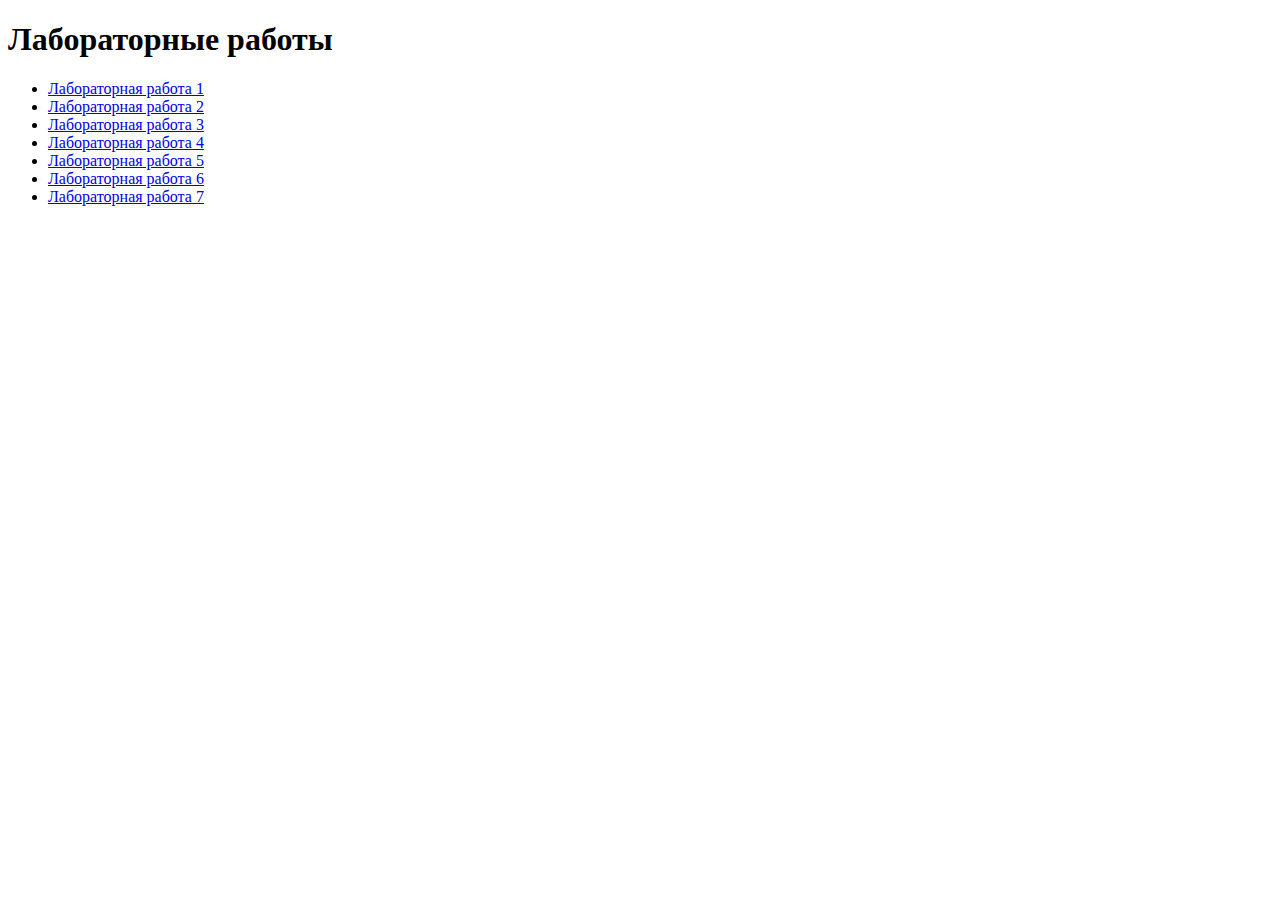
<file: index.html>
<!DOCTYPE html>
<html lang="en">
<head>
    <meta charset="UTF-8">
    <meta name="viewport" content="width=device-width, initial-scale=1.0">
    <title>Document</title>
</head>
<body>
    <h1>Лабораторные работы</h1>
    <ul>
        <li>
           <a href="Laba 1/laba1.html">Лабораторная работа 1</a> 
        </li>
        <li>
            <a href="Laba 2/laba 2.html">Лабораторная работа 2</a>
        </li>
        <li>
            <a href="laba 3/laba 3.html">Лабораторная работа 3</a>
        </li>
        <li>
            <a href="Laba 4/laba4.html">Лабораторная работа 4</a>
        </li>
        <li>
            <a href="Laba 5/laba5.html">Лабораторная работа 5</a>
        </li>
        <li>
            <a href="Laba 6/laba6.html">Лабораторная работа 6</a>
        </li>
        <li>
            <a href="Laba 7/laba7.html">Лабораторная работа 7</a>
        </li>
    </ul>
</body>
</html>
</file>
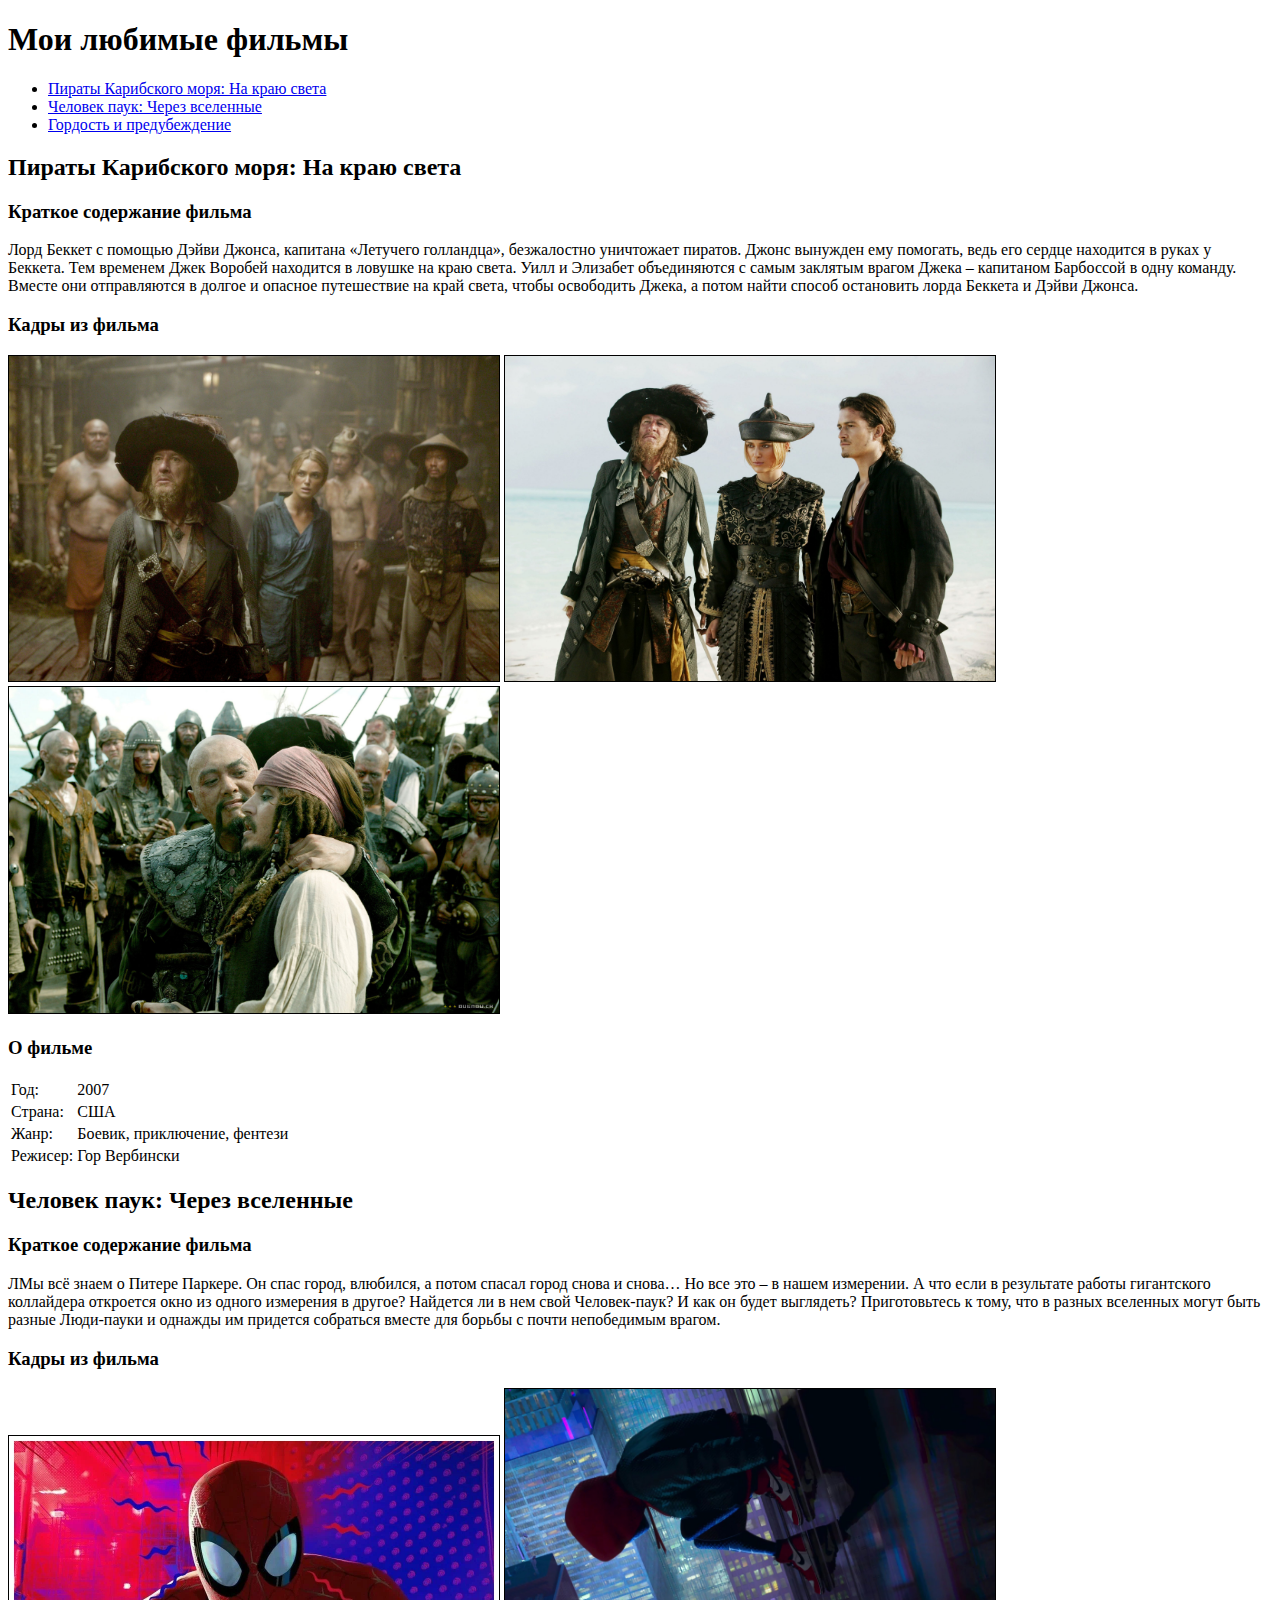
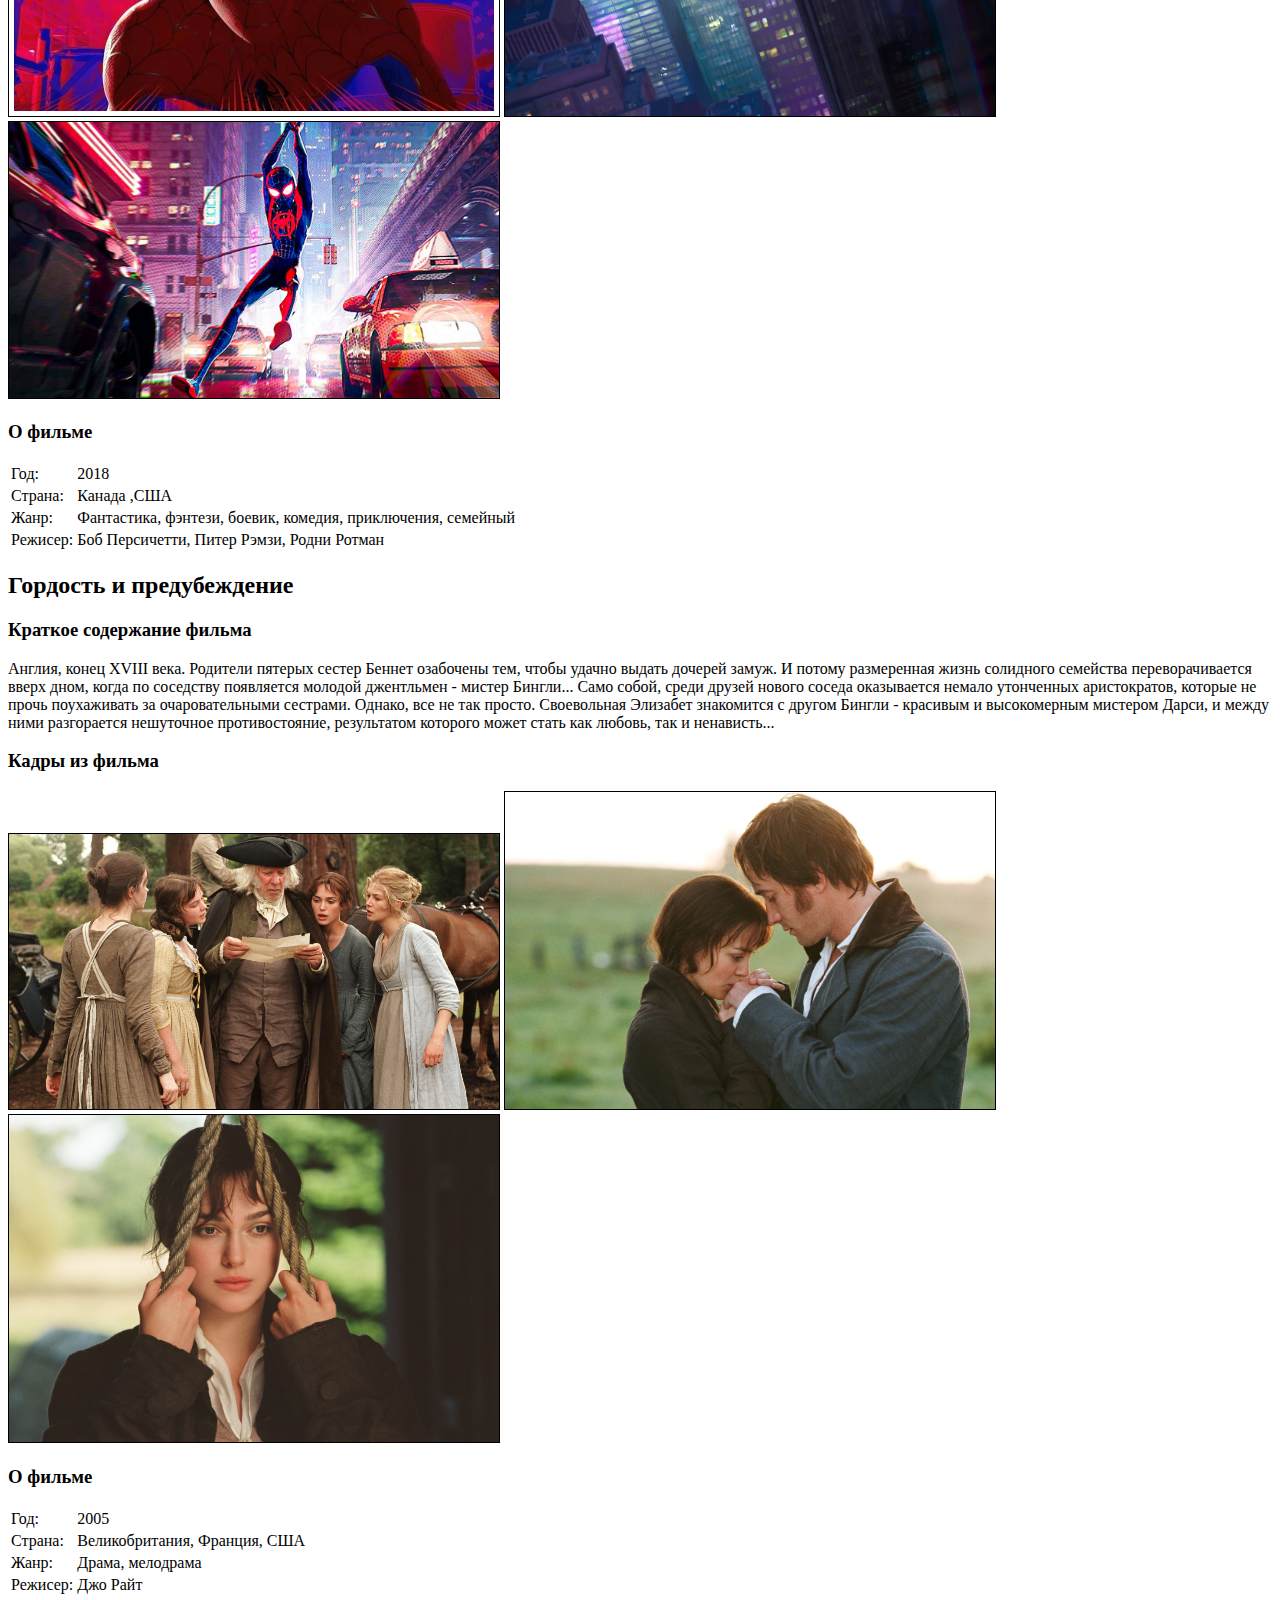
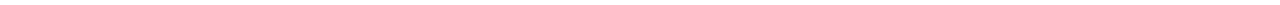
<file: 1 лаба/laba1.html>
<!DOCTYPE html>
<html lang="en">
<head>
    <meta charset="UTF-8">
    <meta name="viewport" content="width=device-width, initial-scale=1.0">
    <link rel="stylesheet" href="./laba1.css">
    <title>Laba 1</title>
</head>
<body>
    <h1>Мои любимые фильмы</h1>
    <ul>
        <li><a href="#Pirates of the Caribbean>">Пираты Карибского моря: На краю света</a></li>
        <li><a href="#Spider-Man">Человек паук: Через вселенные</a></li>
        <li><a href="#Pride and Prejudice">Гордость и предубеждение</a></li>
    </ul>
    <article>
        <h2 id="Pirates of the Caribbean">Пираты Карибского моря: На краю света</h2>
        <h3> Краткое содержание фильма</h3>
        <p>Лорд Беккет с помощью Дэйви Джонса, капитана «Летучего голландца», безжалостно уничтожает пиратов. Джонс вынужден ему помогать, ведь его сердце находится в руках у Беккета.
            Тем временем Джек Воробей находится в ловушке на краю света. Уилл и Элизабет объединяются с самым заклятым врагом Джека – капитаном Барбоссой в одну команду. Вместе они отправляются в долгое и опасное путешествие на край света, чтобы освободить Джека, а потом найти способ остановить лорда Беккета и Дэйви Джонса.</p>
        <h3>Кадры из фильма</h3>

        <img src="1.jpg" alt = "first pirate"> 
        <img src="2.jpg" alt = "second pirate"> 
        <img src="3.jpeg" alt = "third pirate"> 

        <h3>О фильме</h3>
        <table>
        <tr>
            <td>Год: </td>
            <td>2007</td>
        </tr>
        <tr>
            <td>Страна: </td>
            <td>США</td>
        </tr>
        <tr>
            <td>Жанр: </td>
            <td>Боевик, приключение, фентези</td>
        </tr>
        <tr>
            <td>Режисер: </td>
            <td>Гор Вербински</td>
        </tr>
        </table>
    </article>

    <article>
        <h2 id="Spider-Man">Человек паук: Через вселенные</h2>
        <h3> Краткое содержание фильма</h3>
        <p>ЛМы всё знаем о Питере Паркере. Он спас город, влюбился, а потом спасал город снова и снова… Но все это – в нашем измерении. А что если в результате работы гигантского коллайдера откроется окно из одного измерения в другое? Найдется ли в нем свой Человек-паук? И как он будет выглядеть? Приготовьтесь к тому, что в разных вселенных могут быть разные Люди-пауки и однажды им придется собраться вместе для борьбы с почти непобедимым врагом.
            <h3>Кадры из фильма</h3>

        <img src="4.webp" alt = "first spider"> 
        <img src="5.jpg" alt = "second spider"> 
        <img src="6.jpeg" alt = "third spider"> 

        <h3>О фильме</h3>
        <table>
        <tr>
            <td>Год: </td>
            <td>2018</td>
        </tr>
        <tr>
            <td>Страна: </td>
            <td>Канада ,США</td>
        </tr>
        <tr>
            <td>Жанр: </td>
            <td>Фантастика, фэнтези, боевик, комедия, приключения, семейный</td>
        </tr>
        <tr>
            <td>Режисер: </td>
            <td>
                Боб Персичетти, Питер Рэмзи, Родни Ротман</td>
        </tr>
        </table>
    </article>

    <article>
        <h2 id="Pride and Prejudice">Гордость и предубеждение</h2>
        <h3> Краткое содержание фильма</h3>
        <p>Англия, конец XVIII века. Родители пятерых сестер Беннет озабочены тем, чтобы удачно выдать дочерей замуж. И потому размеренная жизнь солидного семейства переворачивается вверх дном, когда по соседству появляется молодой джентльмен - мистер Бингли...
            Само собой, среди друзей нового соседа оказывается немало утонченных аристократов, которые не прочь поухаживать за очаровательными сестрами. Однако, все не так просто. Своевольная Элизабет знакомится с другом Бингли - красивым и высокомерным мистером Дарси, и между ними разгорается нешуточное противостояние, результатом которого может стать как любовь, так и ненависть...</p>
        <h3>Кадры из фильма</h3>

        <img src="7.jpg" alt = "first photo"> 
        <img src="8.webp" alt = "second photo"> 
        <img src="9.jpg" alt = "third photo"> 

        <h3>О фильме</h3>
        <table>
        <tr>
            <td>Год: </td>
            <td>2005</td>
        </tr>
        <tr>
            <td>Страна: </td>
            <td>
                Великобритания, Франция, США</td>
        </tr>
        <tr>
            <td>Жанр: </td>
            <td>
                Драма, мелодрама</td>
        </tr>
        <tr>
            <td>Режисер: </td>
            <td>
                Джо Райт</td>
        </tr>
        </table>
    </article>
    </body>
</html>
</file>
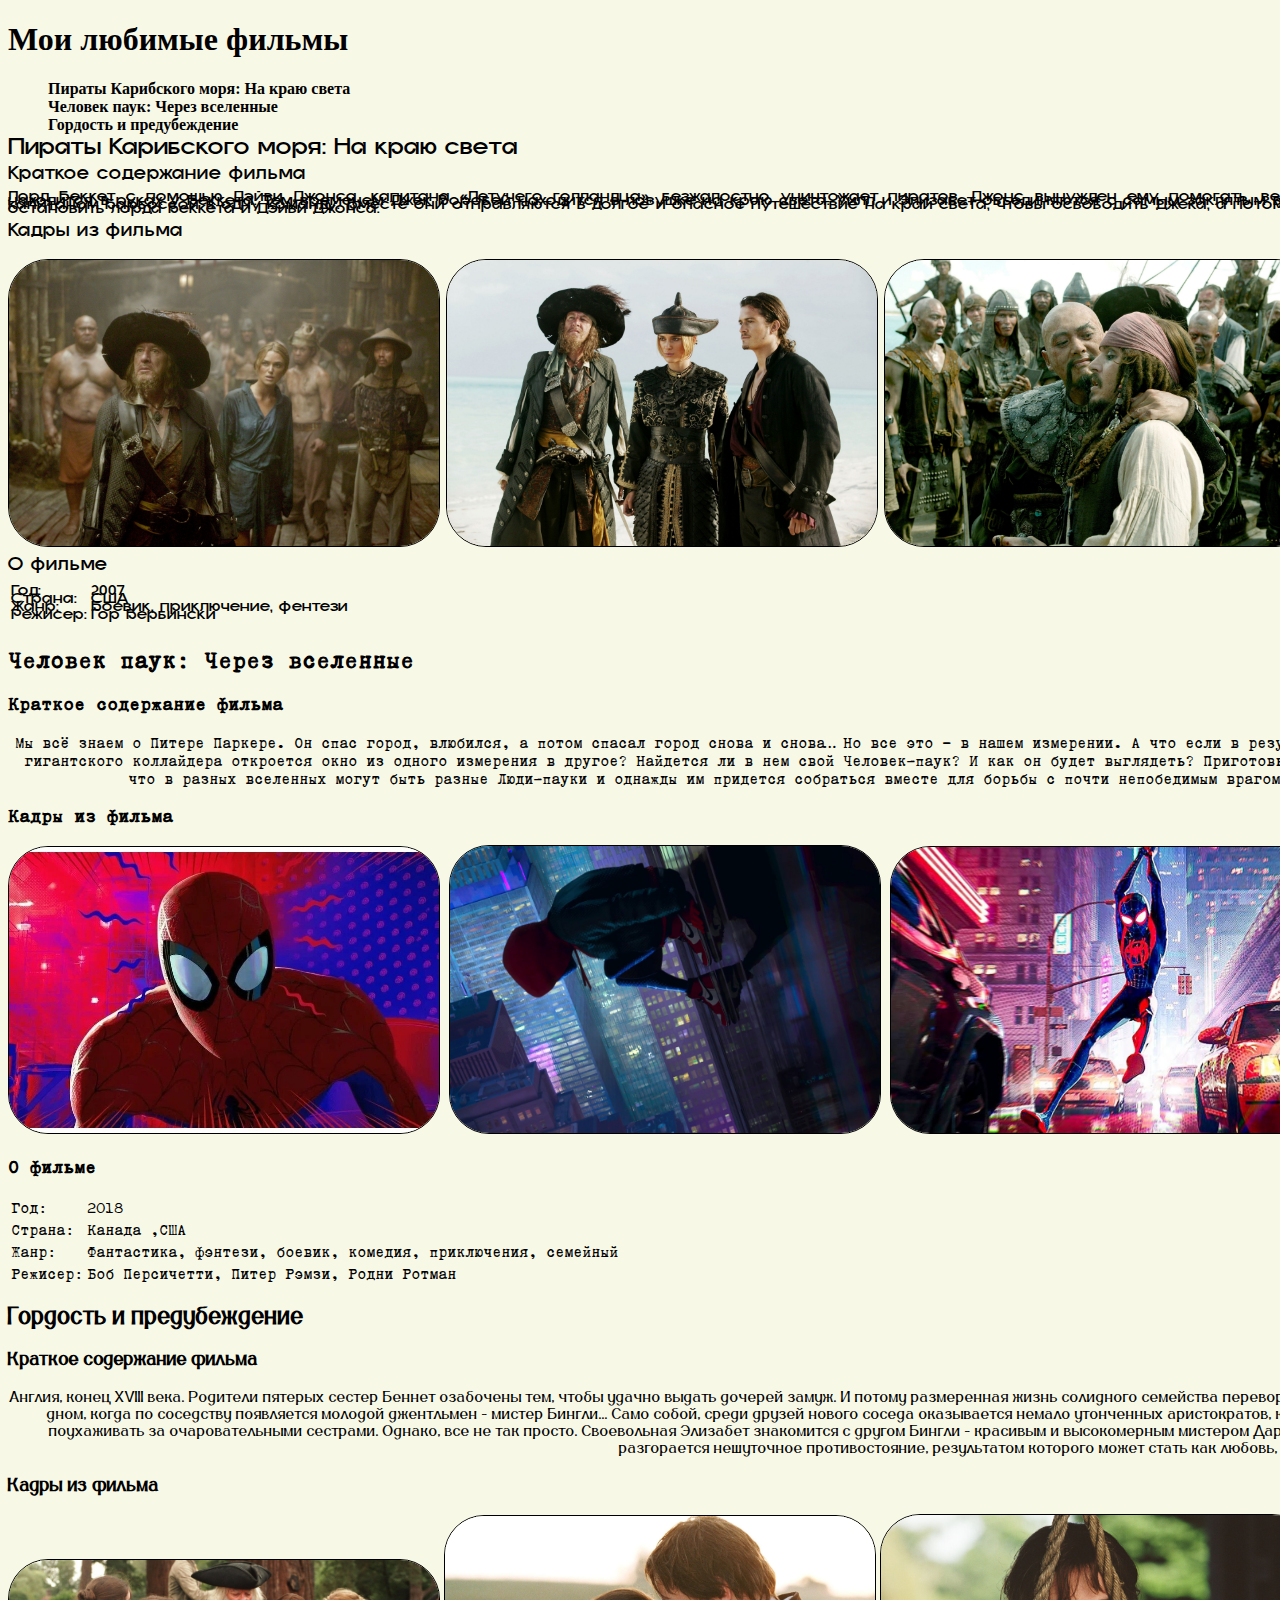
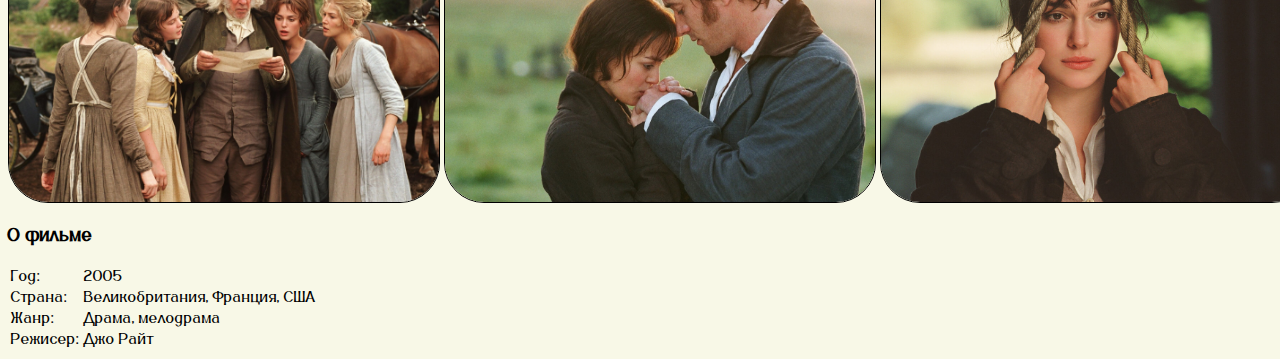
<file: Laba 2/laba 2.html>
<!DOCTYPE html>
<html lang="en">
<head>
    <meta charset="UTF-8">
    <meta name="viewport" content="width=device-width, initial-scale=1.0">
    <link rel="stylesheet" href="./laba 2.css">
    <title>Laba 2</title>
</head>
<body>
    <div class = "container">
        <h1>Мои любимые фильмы</h1>
            <ul >
                <li><a href="#Pirates of the Caribbean>"><b>Пираты Карибского моря: На краю света</b></a></li>
                <li><a href="#Spider-Man"><strong>Человек паук: Через вселенные</strong></a></li>
                <li class ="thirdFilmWeight"><a href="#Pride and Prejudice">Гордость и предубеждение</a></li>
            </ul>
        <article class="firstFilm">
            <h2 id="Pirates of the Caribbean">Пираты Карибского моря: На краю света</h2>
            <h3> Краткое содержание фильма</h3>
            <p class="firstDescription">Лорд Беккет с помощью Дэйви Джонса, капитана «Летучего голландца», безжалостно уничтожает пиратов. Джонс вынужден ему помогать, ведь его сердце находится в руках у Беккета.
                Тем временем Джек Воробей находится в ловушке на краю света. Уилл и Элизабет объединяются с самым заклятым врагом Джека – капитаном Барбоссой в одну команду. Вместе они отправляются в долгое и опасное путешествие на край света, чтобы освободить Джека, а потом найти способ остановить лорда Беккета и Дэйви Джонса.</p>
            <h3>Кадры из фильма</h3>

            <img src="images/1.jpg" alt = "first pirate"> 
            <img src="images/2.jpg" alt = "second pirate"> 
            <img src="images/3.jpeg" alt = "third pirate"> 

            <h3>О фильме</h3>
            <table>
            <tr>
                <td>Год:</td>
                <td>2007</td>
            </tr>
            <tr>
                <td>Страна: </td>
                <td>США</td>
            </tr>
            <tr>
                <td>Жанр: </td>
                <td>Боевик, приключение, фентези</td>
            </tr>
            <tr>
                <td>Режисер:</td>
                <td>Гор Вербински</td>
            </tr>
            </table>
        </article>

        <article class="secondFilm">
            <h2 id="Spider-Man">Человек паук: Через вселенные</h2>
            <h3> Краткое содержание фильма</h3>
            <p class="secondDescription">Мы всё знаем о Питере Паркере. Он спас город, влюбился, а потом спасал город снова и снова… Но все это – в нашем измерении. А что если в результате работы гигантского коллайдера откроется окно из одного измерения в другое? Найдется ли в нем свой Человек-паук? И как он будет выглядеть? Приготовьтесь к тому, что в разных вселенных могут быть разные Люди-пауки и однажды им придется собраться вместе для борьбы с почти непобедимым врагом.
                <h3>Кадры из фильма</h3>

            <img src="images/41.jpg" alt = "first spider"> 
            <img src="images/5.jpg" alt = "second spider"> 
            <img src="images/6.jpeg" alt = "third spider"> 

            <h3>О фильме</h3>
            <table>
            <tr>
                <td>Год: </td>
                <td>2018</td>
            </tr>
            <tr>
                <td>Страна: </td>
                <td>Канада ,США</td>
            </tr>
            <tr>
                <td>Жанр: </td>
                <td>Фантастика, фэнтези, боевик, комедия, приключения, семейный</td>
            </tr>
            <tr>
                <td>Режисер: </td>
                <td>
                    Боб Персичетти, Питер Рэмзи, Родни Ротман</td>
            </tr>
            </table>
        </article>

        <article class="thirdFilm">
            <h2 id="Pride and Prejudice">Гордость и предубеждение</h2>
            <h3> Краткое содержание фильма</h3>
            <p class="thirdDescription">Англия, конец XVIII века. Родители пятерых сестер Беннет озабочены тем, чтобы удачно выдать дочерей замуж. И потому размеренная жизнь солидного семейства переворачивается вверх дном, когда по соседству появляется молодой джентльмен - мистер Бингли...
                Само собой, среди друзей нового соседа оказывается немало утонченных аристократов, которые не прочь поухаживать за очаровательными сестрами. Однако, все не так просто. Своевольная Элизабет знакомится с другом Бингли - красивым и высокомерным мистером Дарси, и между ними разгорается нешуточное противостояние, результатом которого может стать как любовь, так и ненависть...</p>
            <h3>Кадры из фильма</h3>

            <img src="images/7.jpg" alt = "first photo"> 
            <img src="images/8.jpg" alt = "second photo"> 
            <img src="images/9.jpg" alt = "third photo"> 

            <h3>О фильме</h3>
            <table>
            <tr>
                <td>Год: </td>
                <td>2005</td>
            </tr>
            <tr>
                <td>Страна: </td>
                <td>
                    Великобритания, Франция, США</td>
            </tr>
            <tr>
                <td>Жанр: </td>
                <td>
                    Драма, мелодрама</td>
            </tr>
            <tr>
                <td>Режисер: </td>
                <td>
                    Джо Райт</td>
            </tr>
            </table>
        </article>
    </div>
    </body>
</html>
</file>
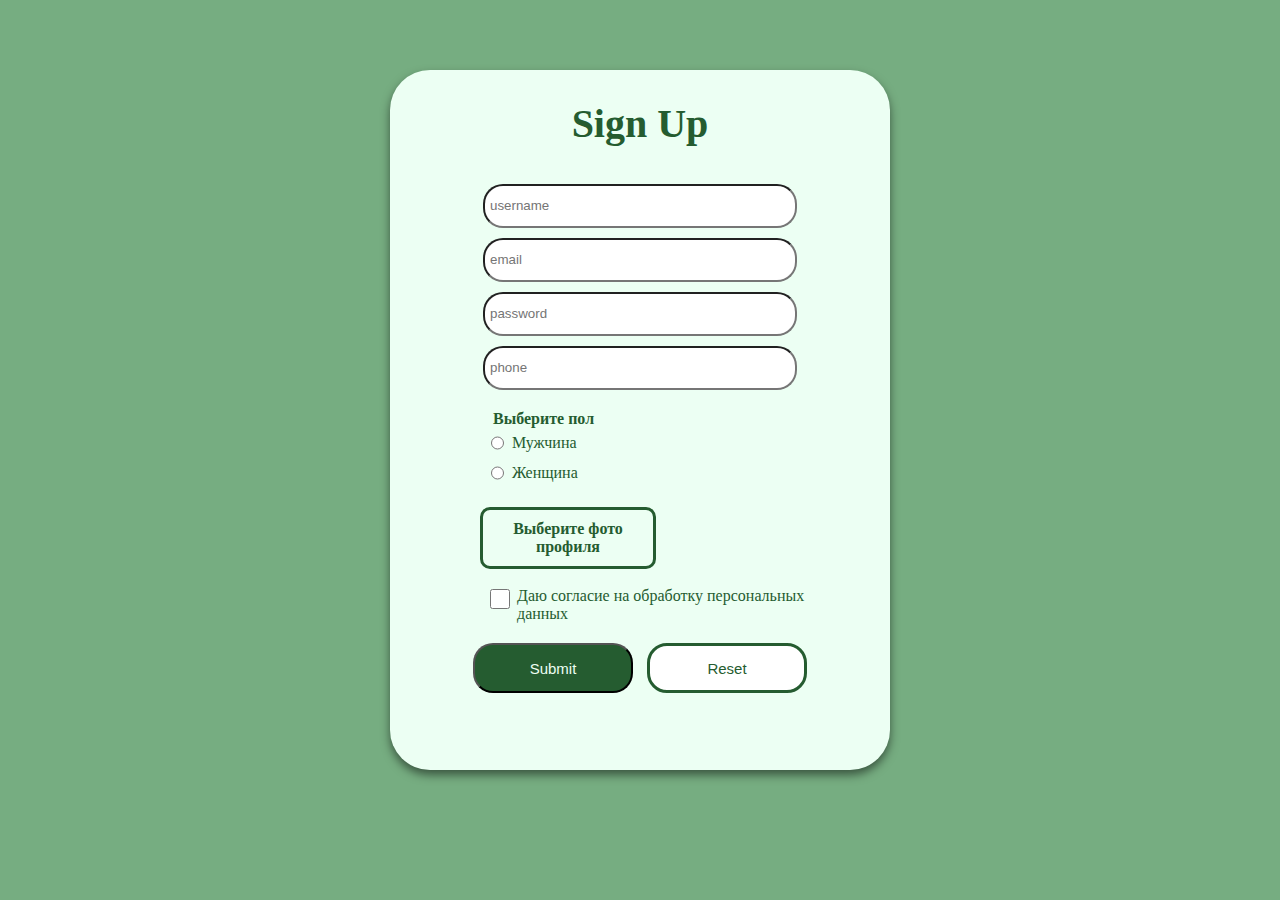
<file: laba 3/laba 3.html>
<!DOCTYPE html>
<html lang="en">
<head>
    <meta charset="UTF-8">
    <meta name="viewport" content="width=device-width, initial-scale=1.0">
    <link rel="stylesheet" href="./laba 3.css">
    <title>form</title>
</head>
<body>
    <form action="/signUp" method="post">
        <h1>Sign Up</h1>
        <input type="text" name="username" placeholder="username">
        <input type="email" name="email" placeholder="email">
        <input type="password" name="password" placeholder="password">
        <input type="tel" name="phone" placeholder="phone">
        
        <fieldset>
            <legend>Выберите пол</legend>
            <div class="radioGroup">
                <input type="radio" id="genderMale" name="gender">
                <label for="genderMale" class="genderLabel">Мужчина</label>
            </div>
            <div class="radioGroup">
                <input type="radio" id="genderFemale" name="gender">
                <label for="genderFemale" class="genderLabel">Женщина</label>
            </div>
        </fieldset>

        <input type="file" id="file" name="file" id="file">
        <label for="file" class="fileButton">Выберите фото профиля</label>

        <input type="checkbox" name="checkbox" id="consentCheckbox">
        <label for="consentCheckbox" class="checkboxLabel">
            <span class="wordWrap">Даю согласие на обработку персональных<br> данных</span>
        </label>

        <input type="submit" name="submit">
        <input type="reset" name = "reset">
    </form>
</body>
</html>
</file>
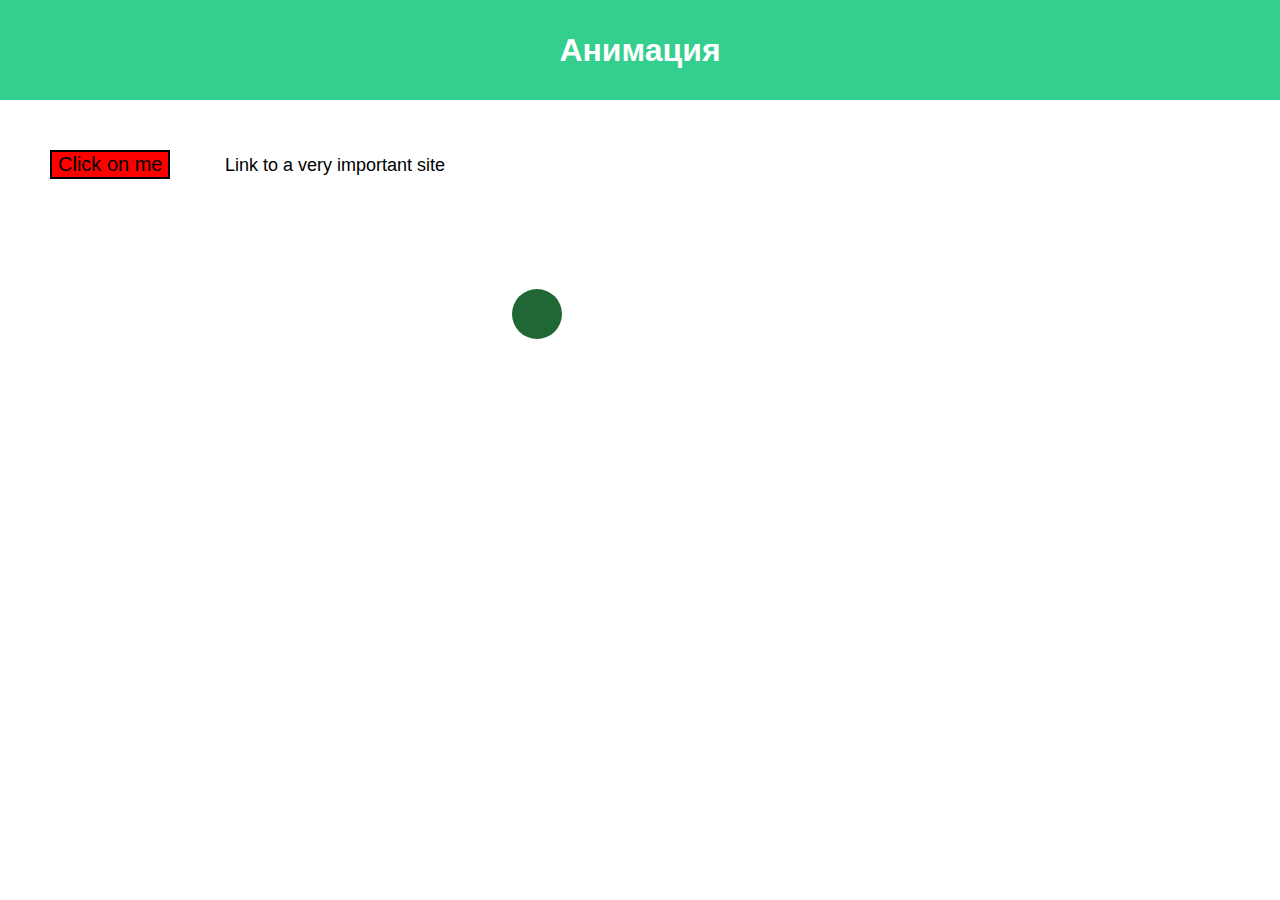
<file: Laba 4/laba4.html>
<!DOCTYPE html>
<html lang="en">
<head>
    <meta charset="UTF-8">
    <meta name="viewport" content="width=device-width, initial-scale=1.0">
    <link rel="stylesheet" href="./laba4.css">
    <title>Laba 4</title>
</head>
<body>
    <header>
        <h1>Анимация</h1>
    </header>
    <button class="vibrateButton">Click on me</button>
    <a href="#" class="animatedLink">Link to a very important site</a>

    <div class="ball"></div>
</body>
</html>
</file>
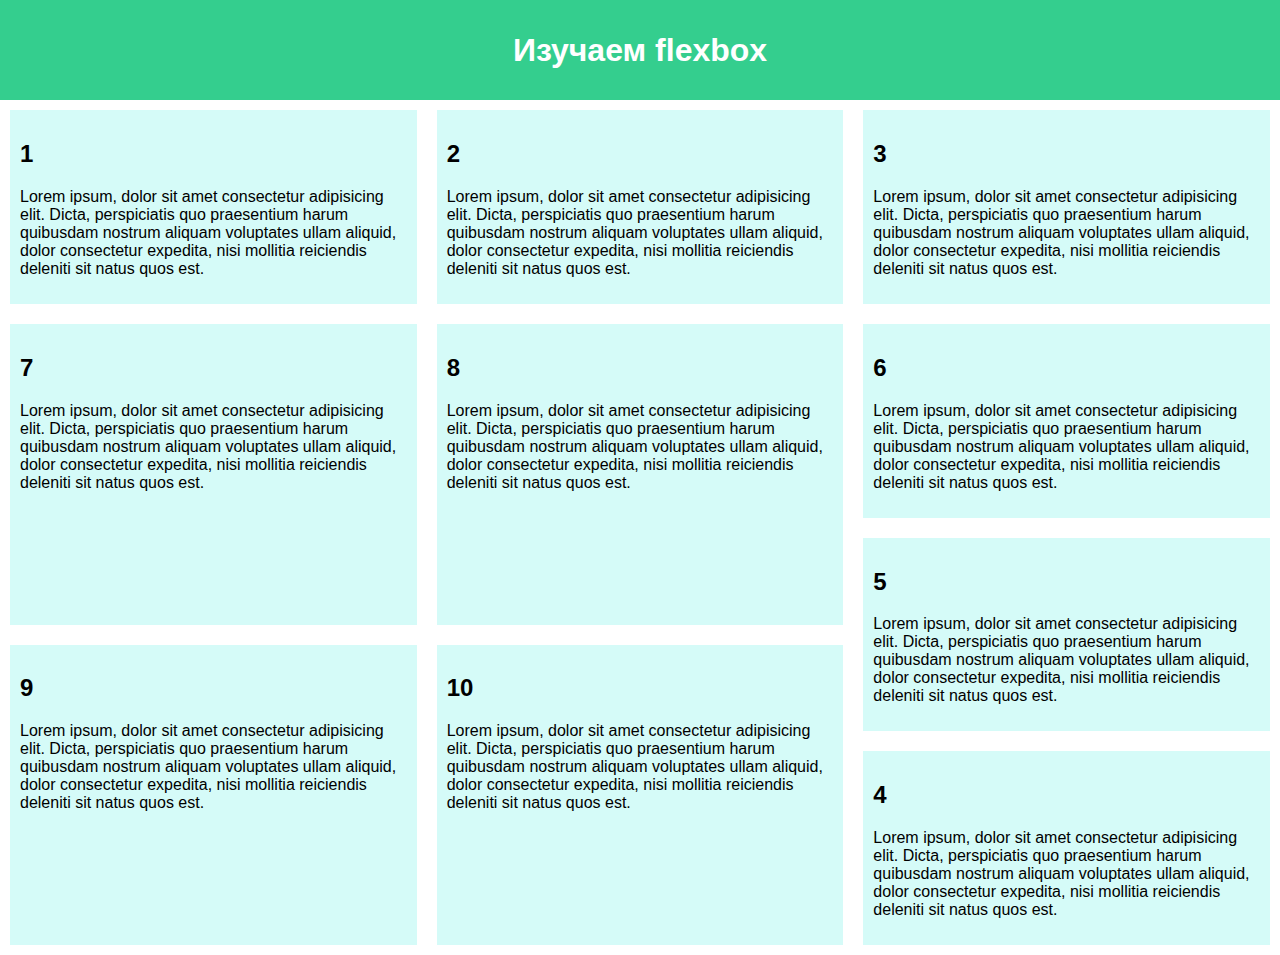
<file: Laba 5/laba5.html>
<!DOCTYPE html>
<html lang="en">
<head>
    <meta charset="UTF-8">
    <meta http-equiv="X-UA-Compatible" content="IE=edge">
    <meta name="viewport" content="width=device-width, initial-scale=1.0">
    <link rel="stylesheet" href="laba5.css">
    <title>Flex</title>
</head>
<body>
    <header>
        <h1>Изучаем flexbox</h1>
    </header>
    <section>
        <div class="topSection">
            <article>
                <h2>1</h2>
                <p>Lorem ipsum, dolor sit amet consectetur adipisicing elit. Dicta, perspiciatis quo praesentium harum quibusdam nostrum aliquam voluptates ullam aliquid, dolor consectetur expedita, nisi mollitia reiciendis deleniti sit natus quos est.
                </p>
            </article>
            <article>
                <h2>2</h2>
                <p>Lorem ipsum, dolor sit amet consectetur adipisicing elit. Dicta, perspiciatis quo praesentium harum quibusdam nostrum aliquam voluptates ullam aliquid, dolor consectetur expedita, nisi mollitia reiciendis deleniti sit natus quos est.
                </p>
            </article>
            <article>
                <h2>3</h2>
                <p>Lorem ipsum, dolor sit amet consectetur adipisicing elit. Dicta, perspiciatis quo praesentium harum quibusdam nostrum aliquam voluptates ullam aliquid, dolor consectetur expedita, nisi mollitia reiciendis deleniti sit natus quos est.
                </p>
            </article>
        </div>
        <div class="bottonSection">
            <div class="columnSection">
                <article>
                    <h2>4</h2>
                    <p>Lorem ipsum, dolor sit amet consectetur adipisicing elit. Dicta, perspiciatis quo praesentium harum quibusdam nostrum aliquam voluptates ullam aliquid, dolor consectetur expedita, nisi mollitia reiciendis deleniti sit natus quos est.
                    </p>
                </article>
                <article>
                    <h2>5</h2>
                    <p>Lorem ipsum, dolor sit amet consectetur adipisicing elit. Dicta, perspiciatis quo praesentium harum quibusdam nostrum aliquam voluptates ullam aliquid, dolor consectetur expedita, nisi mollitia reiciendis deleniti sit natus quos est.
                    </p>
                </article>
                <article>
                    <h2>6</h2>
                    <p>Lorem ipsum, dolor sit amet consectetur adipisicing elit. Dicta, perspiciatis quo praesentium harum quibusdam nostrum aliquam voluptates ullam aliquid, dolor consectetur expedita, nisi mollitia reiciendis deleniti sit natus quos est.
                    </p>
                </article>
            </div>
            <div class="rowSection">
                <article>
                    <h2>7</h2>
                    <p>Lorem ipsum, dolor sit amet consectetur adipisicing elit. Dicta, perspiciatis quo praesentium harum quibusdam nostrum aliquam voluptates ullam aliquid, dolor consectetur expedita, nisi mollitia reiciendis deleniti sit natus quos est.
                    </p>
                </article><article>
                    <h2>8</h2>
                    <p>Lorem ipsum, dolor sit amet consectetur adipisicing elit. Dicta, perspiciatis quo praesentium harum quibusdam nostrum aliquam voluptates ullam aliquid, dolor consectetur expedita, nisi mollitia reiciendis deleniti sit natus quos est.
                    </p>
                </article><article>
                    <h2>9</h2>
                    <p>Lorem ipsum, dolor sit amet consectetur adipisicing elit. Dicta, perspiciatis quo praesentium harum quibusdam nostrum aliquam voluptates ullam aliquid, dolor consectetur expedita, nisi mollitia reiciendis deleniti sit natus quos est.
                    </p>
                </article><article>
                    <h2>10</h2>
                    <p>Lorem ipsum, dolor sit amet consectetur adipisicing elit. Dicta, perspiciatis quo praesentium harum quibusdam nostrum aliquam voluptates ullam aliquid, dolor consectetur expedita, nisi mollitia reiciendis deleniti sit natus quos est.
                    </p>
                </article>
            </div>
        </div>
    </section>
</body>
</html>
</file>
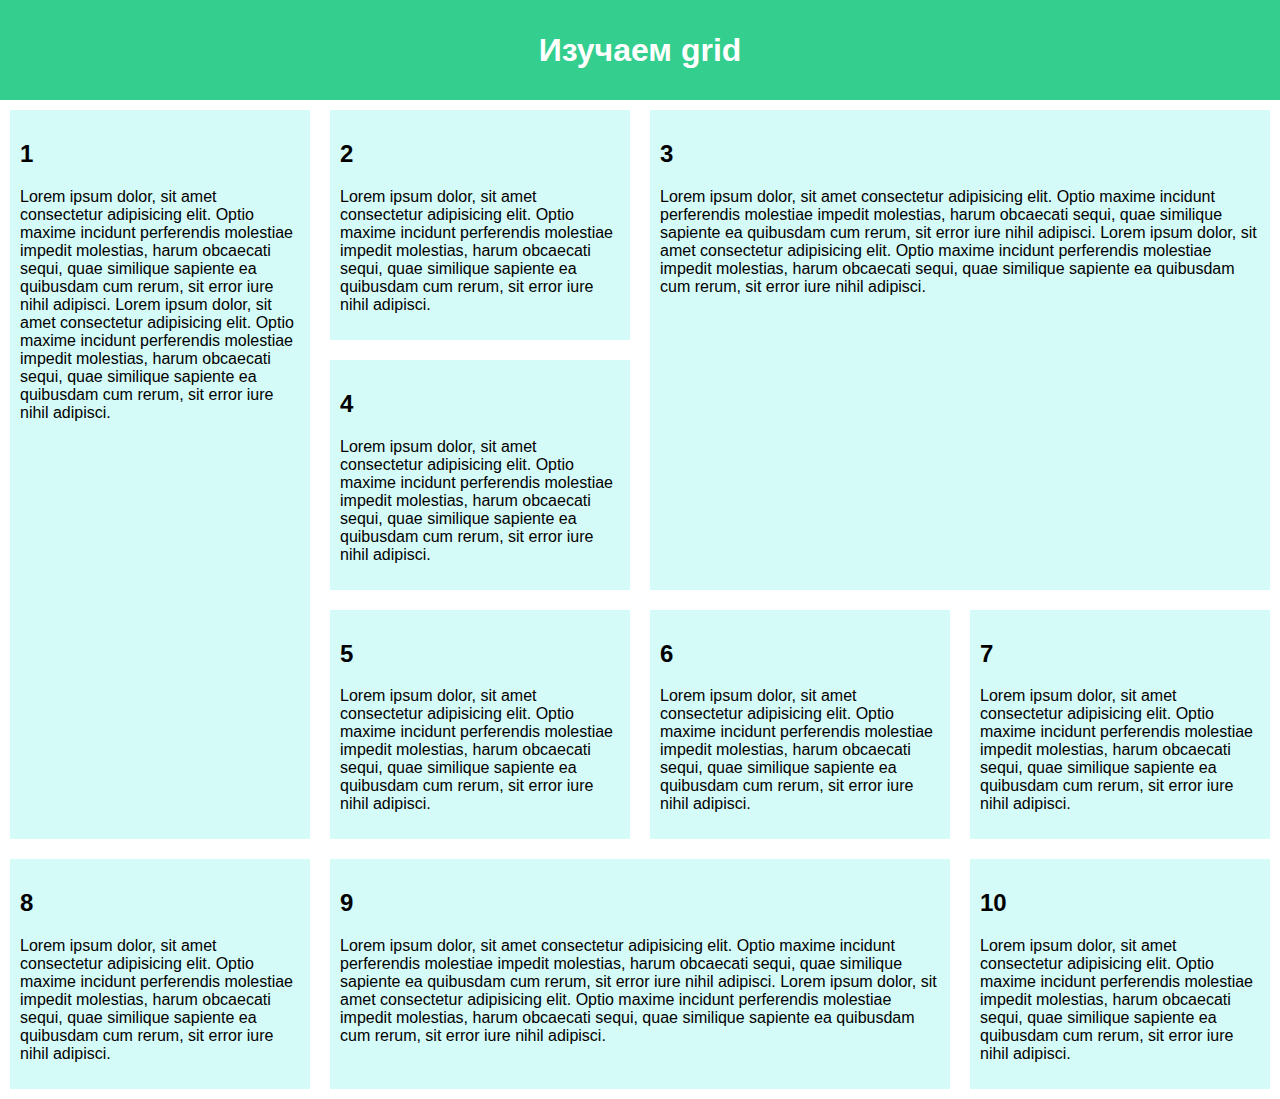
<file: Laba 6/laba6.html>
<!DOCTYPE html>
<html lang="en">
<head>
    <meta charset="UTF-8">
    <meta http-equiv="X-UA-Compatible" content="IE=edge">
    <meta name="viewport" content="width=device-width, initial-scale=1.0">
    <link rel="stylesheet" href="laba6.css">
    <title>grid</title>
</head>
<body>
    <header>
        <h1>Изучаем grid</h1>
    </header>
    <div class="grid">
        <article>
            <h2>1</h2>
            <p>Lorem ipsum dolor, sit amet consectetur adipisicing elit. Optio maxime incidunt perferendis molestiae impedit molestias, harum obcaecati sequi, quae similique sapiente ea quibusdam cum rerum, sit error iure nihil adipisci.
                Lorem ipsum dolor, sit amet consectetur adipisicing elit. Optio maxime incidunt perferendis molestiae impedit molestias, harum obcaecati sequi, quae similique sapiente ea quibusdam cum rerum, sit error iure nihil adipisci.</p>
        </article>
        <article>
            <h2>2</h2>
            <p>Lorem ipsum dolor, sit amet consectetur adipisicing elit. Optio maxime incidunt perferendis molestiae impedit molestias, harum obcaecati sequi, quae similique sapiente ea quibusdam cum rerum, sit error iure nihil adipisci.
            </p>
        </article>
        <article>
            <h2>3</h2>
            <p>Lorem ipsum dolor, sit amet consectetur adipisicing elit. Optio maxime incidunt perferendis molestiae impedit molestias, harum obcaecati sequi, quae similique sapiente ea quibusdam cum rerum, sit error iure nihil adipisci.
                Lorem ipsum dolor, sit amet consectetur adipisicing elit. Optio maxime incidunt perferendis molestiae impedit molestias, harum obcaecati sequi, quae similique sapiente ea quibusdam cum rerum, sit error iure nihil adipisci.</p>
        </article>
        <article>
            <h2>4</h2>
            <p>Lorem ipsum dolor, sit amet consectetur adipisicing elit. Optio maxime incidunt perferendis molestiae impedit molestias, harum obcaecati sequi, quae similique sapiente ea quibusdam cum rerum, sit error iure nihil adipisci.
            </p>
        </article>
        <article>
            <h2>5</h2>
            <p>Lorem ipsum dolor, sit amet consectetur adipisicing elit. Optio maxime incidunt perferendis molestiae impedit molestias, harum obcaecati sequi, quae similique sapiente ea quibusdam cum rerum, sit error iure nihil adipisci.
            </p>
        </article>
        <article>
            <h2>6</h2>
            <p>Lorem ipsum dolor, sit amet consectetur adipisicing elit. Optio maxime incidunt perferendis molestiae impedit molestias, harum obcaecati sequi, quae similique sapiente ea quibusdam cum rerum, sit error iure nihil adipisci.
            </p>
        </article>
        <article>
            <h2>7</h2>
            <p>Lorem ipsum dolor, sit amet consectetur adipisicing elit. Optio maxime incidunt perferendis molestiae impedit molestias, harum obcaecati sequi, quae similique sapiente ea quibusdam cum rerum, sit error iure nihil adipisci.
            </p>
        </article>
        <article>
            <h2>8</h2>
            <p>Lorem ipsum dolor, sit amet consectetur adipisicing elit. Optio maxime incidunt perferendis molestiae impedit molestias, harum obcaecati sequi, quae similique sapiente ea quibusdam cum rerum, sit error iure nihil adipisci.
            </p>
        </article>
        <article>
            <h2>9</h2>
            <p>Lorem ipsum dolor, sit amet consectetur adipisicing elit. Optio maxime incidunt perferendis molestiae impedit molestias, harum obcaecati sequi, quae similique sapiente ea quibusdam cum rerum, sit error iure nihil adipisci.
                Lorem ipsum dolor, sit amet consectetur adipisicing elit. Optio maxime incidunt perferendis molestiae impedit molestias, harum obcaecati sequi, quae similique sapiente ea quibusdam cum rerum, sit error iure nihil adipisci.</p>
        </article>
        <article>
            <h2>10</h2>
            <p>Lorem ipsum dolor, sit amet consectetur adipisicing elit. Optio maxime incidunt perferendis molestiae impedit molestias, harum obcaecati sequi, quae similique sapiente ea quibusdam cum rerum, sit error iure nihil adipisci.
            </p>
        </article>
    </div>   
       
      
</body>
</html>
</file>
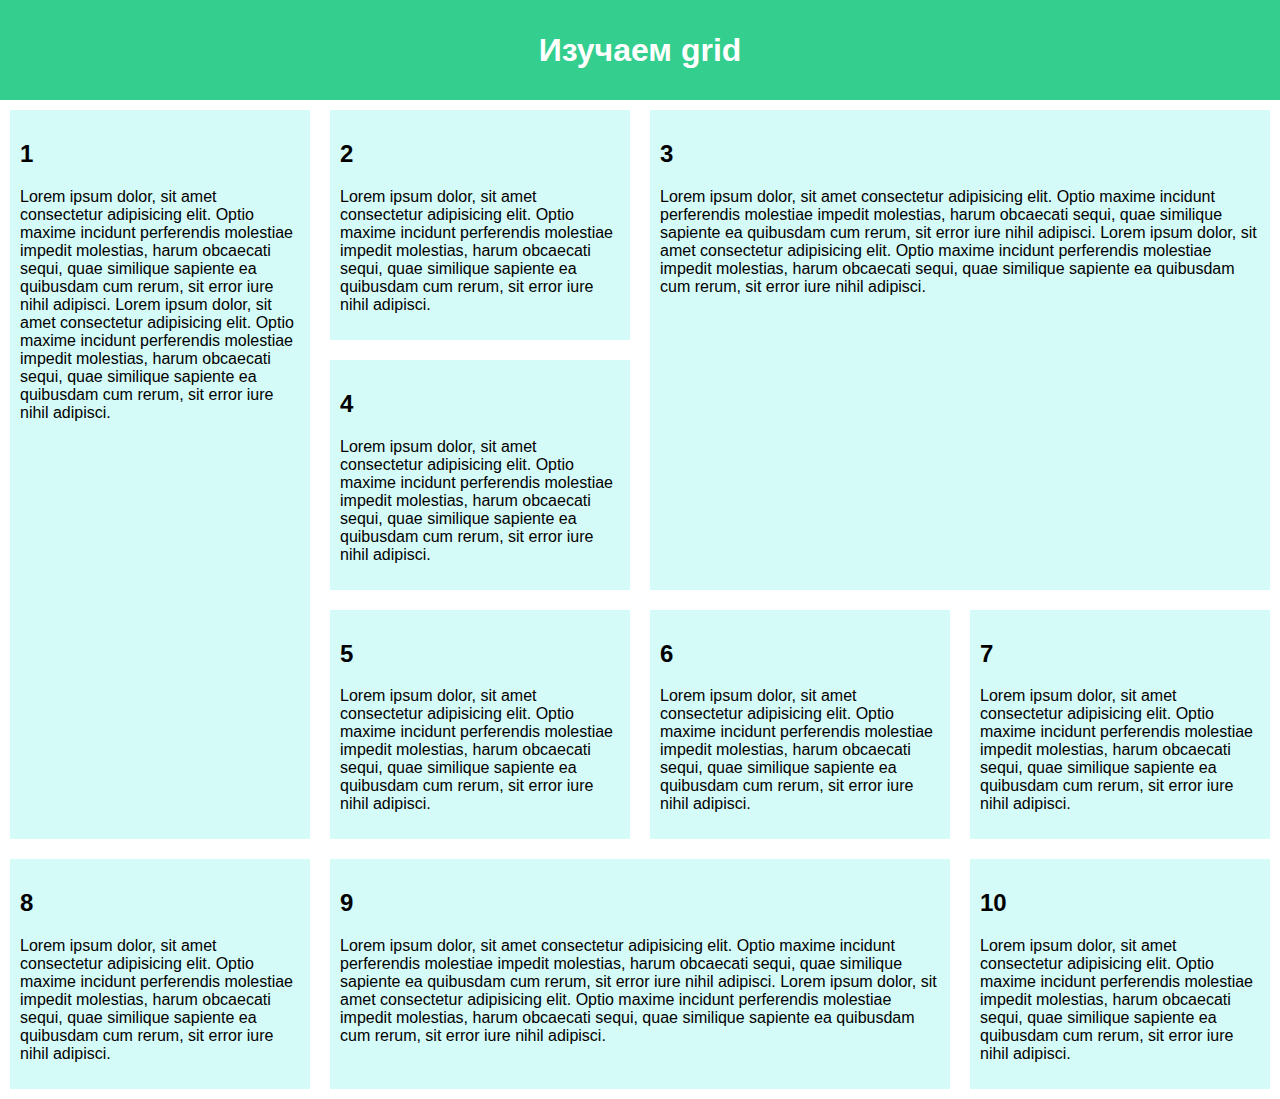
<file: Laba 6/STR_lab_6.html>
<!DOCTYPE html>
<html lang="en">
<head>
    <meta charset="UTF-8">
    <meta http-equiv="X-UA-Compatible" content="IE=edge">
    <meta name="viewport" content="width=device-width, initial-scale=1.0">
    <link rel="stylesheet" href="style.css">
    <title>grid</title>
</head>
<body>
    <header>
        <h1>Изучаем grid</h1>
    </header>
    <div class="grid">
        <article>
            <h2>1</h2>
            <p>Lorem ipsum dolor, sit amet consectetur adipisicing elit. Optio maxime incidunt perferendis molestiae impedit molestias, harum obcaecati sequi, quae similique sapiente ea quibusdam cum rerum, sit error iure nihil adipisci.
                Lorem ipsum dolor, sit amet consectetur adipisicing elit. Optio maxime incidunt perferendis molestiae impedit molestias, harum obcaecati sequi, quae similique sapiente ea quibusdam cum rerum, sit error iure nihil adipisci.</p>
        </article>
        <article>
            <h2>2</h2>
            <p>Lorem ipsum dolor, sit amet consectetur adipisicing elit. Optio maxime incidunt perferendis molestiae impedit molestias, harum obcaecati sequi, quae similique sapiente ea quibusdam cum rerum, sit error iure nihil adipisci.
            </p>
        </article>
        <article>
            <h2>3</h2>
            <p>Lorem ipsum dolor, sit amet consectetur adipisicing elit. Optio maxime incidunt perferendis molestiae impedit molestias, harum obcaecati sequi, quae similique sapiente ea quibusdam cum rerum, sit error iure nihil adipisci.
                Lorem ipsum dolor, sit amet consectetur adipisicing elit. Optio maxime incidunt perferendis molestiae impedit molestias, harum obcaecati sequi, quae similique sapiente ea quibusdam cum rerum, sit error iure nihil adipisci.</p>
        </article>
        <article>
            <h2>4</h2>
            <p>Lorem ipsum dolor, sit amet consectetur adipisicing elit. Optio maxime incidunt perferendis molestiae impedit molestias, harum obcaecati sequi, quae similique sapiente ea quibusdam cum rerum, sit error iure nihil adipisci.
            </p>
        </article>
        <article>
            <h2>5</h2>
            <p>Lorem ipsum dolor, sit amet consectetur adipisicing elit. Optio maxime incidunt perferendis molestiae impedit molestias, harum obcaecati sequi, quae similique sapiente ea quibusdam cum rerum, sit error iure nihil adipisci.
            </p>
        </article>
        <article>
            <h2>6</h2>
            <p>Lorem ipsum dolor, sit amet consectetur adipisicing elit. Optio maxime incidunt perferendis molestiae impedit molestias, harum obcaecati sequi, quae similique sapiente ea quibusdam cum rerum, sit error iure nihil adipisci.
            </p>
        </article>
        <article>
            <h2>7</h2>
            <p>Lorem ipsum dolor, sit amet consectetur adipisicing elit. Optio maxime incidunt perferendis molestiae impedit molestias, harum obcaecati sequi, quae similique sapiente ea quibusdam cum rerum, sit error iure nihil adipisci.
            </p>
        </article>
        <article>
            <h2>8</h2>
            <p>Lorem ipsum dolor, sit amet consectetur adipisicing elit. Optio maxime incidunt perferendis molestiae impedit molestias, harum obcaecati sequi, quae similique sapiente ea quibusdam cum rerum, sit error iure nihil adipisci.
            </p>
        </article>
        <article>
            <h2>9</h2>
            <p>Lorem ipsum dolor, sit amet consectetur adipisicing elit. Optio maxime incidunt perferendis molestiae impedit molestias, harum obcaecati sequi, quae similique sapiente ea quibusdam cum rerum, sit error iure nihil adipisci.
                Lorem ipsum dolor, sit amet consectetur adipisicing elit. Optio maxime incidunt perferendis molestiae impedit molestias, harum obcaecati sequi, quae similique sapiente ea quibusdam cum rerum, sit error iure nihil adipisci.</p>
        </article>
        <article>
            <h2>10</h2>
            <p>Lorem ipsum dolor, sit amet consectetur adipisicing elit. Optio maxime incidunt perferendis molestiae impedit molestias, harum obcaecati sequi, quae similique sapiente ea quibusdam cum rerum, sit error iure nihil adipisci.
            </p>
        </article>
    </div>   
       
      
</body>
</html>
</file>
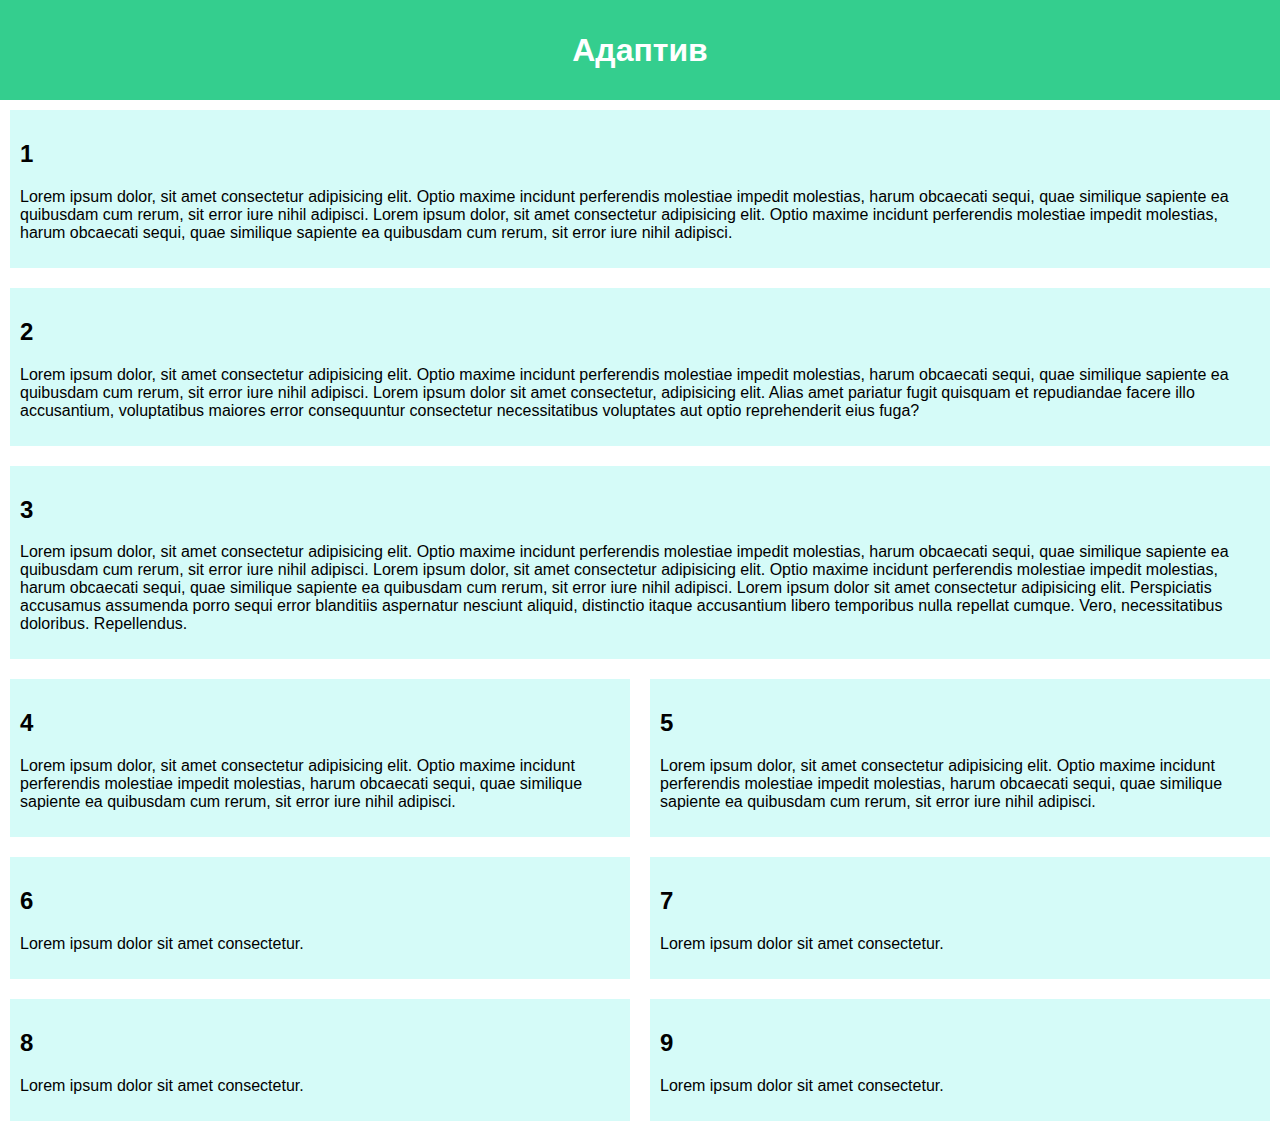
<file: Laba 7/laba7.html>
<!DOCTYPE html>
<html lang="en">
<head>
    <meta charset="UTF-8">
    <meta http-equiv="X-UA-Compatible" content="IE=edge">
    <meta name="viewport" content="width=device-width, initial-scale=1.0">
    <link rel="stylesheet" href="laba7.css">
    <title>Адаптив</title>
</head>
<body>
    <header>
        <h1>Адаптив</h1>
    </header>
    <div class="adaptive">
        <article>
            <h2>1</h2>
            <p>Lorem ipsum dolor, sit amet consectetur adipisicing elit. Optio maxime incidunt perferendis molestiae impedit molestias, harum obcaecati sequi, quae similique sapiente ea quibusdam cum rerum, sit error iure nihil adipisci.
                Lorem ipsum dolor, sit amet consectetur adipisicing elit. Optio maxime incidunt perferendis molestiae impedit molestias, harum obcaecati sequi, quae similique sapiente ea quibusdam cum rerum, sit error iure nihil adipisci.</p>
        </article>
        <article>
            <h2>2</h2>
            <p>Lorem ipsum dolor, sit amet consectetur adipisicing elit. Optio maxime incidunt perferendis molestiae impedit molestias, harum obcaecati sequi, quae similique sapiente ea quibusdam cum rerum, sit error iure nihil adipisci.
            Lorem ipsum dolor sit amet consectetur, adipisicing elit. Alias amet pariatur fugit quisquam et repudiandae facere illo accusantium, voluptatibus maiores error consequuntur consectetur necessitatibus voluptates aut optio reprehenderit eius fuga?
        </p>
        </article>
        <article>
            <h2>3</h2>
            <p>Lorem ipsum dolor, sit amet consectetur adipisicing elit. Optio maxime incidunt perferendis molestiae impedit molestias, harum obcaecati sequi, quae similique sapiente ea quibusdam cum rerum, sit error iure nihil adipisci.
                Lorem ipsum dolor, sit amet consectetur adipisicing elit. Optio maxime incidunt perferendis molestiae impedit molestias, harum obcaecati sequi, quae similique sapiente ea quibusdam cum rerum, sit error iure nihil adipisci.
            Lorem ipsum dolor sit amet consectetur adipisicing elit. Perspiciatis accusamus assumenda porro sequi error blanditiis aspernatur nesciunt aliquid, distinctio itaque accusantium libero temporibus nulla repellat cumque. Vero, necessitatibus doloribus. Repellendus.
        </p>
        </article>
        <article>
            <h2>4</h2>
            <p>Lorem ipsum dolor, sit amet consectetur adipisicing elit. Optio maxime incidunt perferendis molestiae impedit molestias, harum obcaecati sequi, quae similique sapiente ea quibusdam cum rerum, sit error iure nihil adipisci.
            </p>
        </article>
        <article>
            <h2>5</h2>
            <p>Lorem ipsum dolor, sit amet consectetur adipisicing elit. Optio maxime incidunt perferendis molestiae impedit molestias, harum obcaecati sequi, quae similique sapiente ea quibusdam cum rerum, sit error iure nihil adipisci.
            </p>
        </article>
        <article>
            <h2>6</h2>
            <p> Lorem ipsum dolor sit amet consectetur.
            </p>
        </article>
        <article>
            <h2>7</h2>
            <p>Lorem ipsum dolor sit amet consectetur.
            </p>
        </article>
        <article>
            <h2>8</h2>
            <p>Lorem ipsum dolor sit amet consectetur.
            </p>
        </article>
        <article>
            <h2>9</h2>
            <p>Lorem ipsum dolor sit amet consectetur.
            </p>
        </article>
    </div>       
      
</body>
</html>
</file>
<file: 1 лаба/laba1.css>
img {
    width: 490px;
    height: auto;
    border: 1px solid black;
}
</file>
<file: Laba 2/laba 2.css>
img {
    width: 430px;
    height: auto;
    border: 1px solid black;
    border-radius: 40px;
}

body{
    background-color: rgb(248, 248, 231);
}

a{
    color: black;
    text-decoration: none;
}

ul{
    list-style-type: none;
}

.firstFilm{
    font-family: 'Gropled';
}

.firstDescription{
    text-align:justify;
}

.secondFilm{
    font-family: 'XTypewritter';
}
.secondDescription{
    text-align:center;
}

.thirdFilm{
    font-family: 'Dudka';
}
.thirdDescription{
    text-align: right;
}
.thirdFilmWeight{
    font-weight: bold;
}

@font-face {
    font-family: 'Gropled';
    src: url('font/ofont.ru_Gropled.ttf');
}
@font-face {
    font-family: 'XTypewritter';
    src: url('font/ofont.ru_XTypewriter.ttf');
}
@font-face {
    font-family: 'Dudka';
    src: url('font/ofont.ru_Dudka.ttf');
}

.container{
    width:1400px;
    margin: 0 auto;
}
</file>
<file: laba 3/laba 3.css>
body{
    background-color:  #76ad81;

}
form{
    background-color:  rgb(236, 255, 243);
    color: #255c30;
    border-radius: 40px;
    text-align: center;
    height: 700px;
    width: 500px;
    margin-left:auto;
    margin-right: auto;
    margin-top:70px;
    bottom: auto;
    box-shadow: 0px 5px 10px 0px rgba(0, 0, 0, 0.5); ;
}
h1{
    padding-top: 30px;
    font-size: 40px;
}
input{
    border-radius: 20px;
    background-color:  white;
    color:#255c30;
    height: 30px;
    width: 300px;
    padding: 5px;
    margin-top: 10px;
}
input[type = "submit"]{
    background-color:  #255c30;
    color: rgb(236, 255, 243);
    font-size: 15px;
    padding: 5px;
    height:50px;
    width: 160px;
    border-radius: 20px;
    cursor: pointer;
    margin-top: 20px;
}
label{
    margin-right: 300px;
    margin-top: 100px;
}

input[type="checkbox"] {
    margin-left: 100px; 
    height: 20px;
    width: 20px;
    cursor: pointer;
    margin-top: 20px;
}

label.checkboxLabel {
    margin-left: 0px; 
    vertical-align: middle; 
}

.wordWrap {
    display: inline-block;
    text-align: left;
}
.wordWrapGender {
    display: inline-block;
    text-align: left;
    margin-left: 40px;
}

input[type="file"]{
    display: none;
}
.fileButton {
    display: block; 
    padding: 10px;
    font-weight: bold;
    color: #255c30;
    border-radius: 10px;
    border: 3px solid #255c30;
    margin-left: 90px;
    width: 150px;
    margin-top: 10px;
    cursor: pointer;
}

fieldset{
    margin-top: 20px;
    margin-left: 80px;
    padding: 0;
    width: 200px;
    height: 80px;
    border: 1px solid transparent;

    display: flex;
    flex-direction: column;
    padding-bottom: 5px;
}

legend{
    text-align: left;
    margin-left: 20px;
    font-weight: bold;
}

input[type = "radio"]{
    display: block;
    width: auto; 
    margin-bottom: 0; 
    margin-top: 0; 
    margin-left: 20px;
    cursor: pointer;
    z-index: 1;
}

.genderLabel {
    margin: 0; 
    display: inline-block;

}

.radioGroup {
    display: flex;
    align-items: center; 
    gap: 5px; 
}

input[type="reset"] {
    background-color: white;
    color: #255c30;
    border: 3px solid #255c30;
    font-size: 15px;
    padding: 5px;
    height: 50px;
    width: 160px;
    border-radius: 20px;
    cursor: pointer;
    margin-top: 20px;
    margin-left: 10px;
}
</file>
<file: Laba 4/laba4.css>
html {
    font-family: sans-serif;
}

body {
  margin: 0;
}

header {
  background: rgb(52, 206, 142);
  height: 100px;
}

h1 {
  text-align: center;
  color: white;
  line-height: 100px;
  margin: 0;
}

button {
  margin: 50px;
  font-size: 20px;
  background-color: red;
}

a {
  font-size: 20px;
}

.vibrateButton {
  border: 2px solid #000;
  cursor: pointer;
  animation: vibrate 0.2s infinite; 
}

.vibrateButton:hover {
  animation: paused; 
  background-color: green; 
  color: white;
}

@keyframes vibrate {
  0% { transform: translateX(0); }
  25% { transform: translateX(-5px); }
  50% { transform: translateX(5px); }
  75% { transform: translateX(-5px); }
  100% { transform: translateX(0); }
}

.animatedLink {
  color: black;
  text-decoration: none;
  position: relative;
  font-size: 18px;
}

.animatedLink::after {
  content: '';
  position: absolute;
  width: 0px;
  height: 2px;
  bottom: 0;
  left: 50%;
  background-color: green;
  transition: all 0.3s ease-in-out;
}

.animatedLink:hover {
  color: green;
}

.animatedLink:hover::after {
  width: 100%;
  left: 0;
}

.ball{
  width: 50px;
  height: 50px;
  background-color: rgb(32, 103, 54);
  border-radius: 50%;
  position: absolute;
  margin-top: 60px;
  left: 40%;
  animation: bounce 3s cubic-bezier(.64,1.12,.8,.95);
}


@keyframes bounce {
  0% {
    transform: translateY(0) scaleX(1) scaleY(1);
  }
  30% {
    transform: translateY(300px) scaleX(1) scaleY(0.7); 
  }
  50% {
    transform: translateY(0) scaleX(1) scaleY(1);
  }
  65% {
    transform: translateY(300px) scaleX(1) scaleY(0.7); 
  }
  80% {
    transform: translateY(0) scaleX(1) scaleY(1); 
  }
  90% {
    transform: translateY(300px) scaleX(1) scaleY(0.7); 
  }
  100% {
    transform: translateY(0) scaleX(1) scaleY(1); 
  }
}
</file>
<file: Laba 5/laba5.css>
html {
    font-family: sans-serif;
}

body {
    margin: 0;
}

header {
    background: rgb(52, 206, 142);
    height: 100px;
}

h1 {
    text-align: center;
    color: white;
    line-height: 100px;
    margin: 0;
}

article {
    padding: 10px;
    margin: 10px;
    background: rgba(16, 233, 215, 0.178);
}

section{
    display: flex;
    flex-wrap: wrap;
}
.topSection{
    display: flex;
    order: 1;
}

.bottonSection{
    display: flex;
    order:2;
}

.rowSection{
    display: flex;
    flex-wrap: wrap;
    flex-basis: 68%;
    order: 2;
}

.rowSection article{
    flex-basis: calc(50% - 40px);
}

.columnSection{
    display: flex;
    flex-basis: 34%;
    flex-direction: column-reverse;
    order: 3;
}
</file>
<file: Laba 6/laba6.css>
html {
    font-family: sans-serif;
}

body {
    margin: 0;
}

header {
    background: rgb(52, 206, 142);
    height: 100px;
}

h1 {
    text-align: center;
    color: white;
    line-height: 100px;
    margin: 0;
}

article {
    padding: 10px;
    margin: 10px;
    background: rgba(16, 233, 215, 0.178);
}

.grid{
  display:grid;
  grid-template-columns: repeat(4, 1fr);
  grid-template-rows:  repeat(4, 1fr);
}

article:nth-child(1){
  grid-area: 1/1/4/1;
}

article:nth-child(3){
  grid-area:1/3/3/5;
}

article:nth-child(9){
  grid-area: 4/2/5/4;
}
</file>
<file: Laba 6/style.css>
html {
    font-family: sans-serif;
}

body {
    margin: 0;
}

header {
    background: rgb(52, 206, 142);
    height: 100px;
}

h1 {
    text-align: center;
    color: white;
    line-height: 100px;
    margin: 0;
}

article {
    padding: 10px;
    margin: 10px;
    background: rgba(16, 233, 215, 0.178);
}

.grid{
  display:grid;
  grid-template-columns: repeat(4, 1fr);
  grid-template-rows:  repeat(4, 1fr);
}

article:nth-child(1){
  grid-area: 1/1/4/1;
}

article:nth-child(3){
  grid-area:1/3/3/5;
}

article:nth-child(9){
  grid-area: 4/2/5/4;;
}
</file>
<file: Laba 7/laba7.css>
html {
    font-family: sans-serif;
}

body {
    margin: 0;
}

header {
    background: rgb(52, 206, 142);
    height: 100px;
}

h1 {
    text-align: center;
    color: white;
    line-height: 100px;
    margin: 0;
}

article {
    padding: 10px;
    margin: 10px;
    background: rgba(16, 233, 215, 0.178);
}

@media (min-width: 1400px) {
  .adaptive{
    display:grid;
    grid-template-columns: repeat(4, 1fr);
    grid-template-rows: 1fr 1fr 1fr 0.75fr;
  }
  article:nth-child(1),
  article:nth-child(4)
  {
    grid-column: 1/3;
  }
  article:nth-child(2),
  article:nth-child(5)
  {
    grid-column: 3/5;
  }
  article:nth-child(3){
    grid-column: 1/5;
  }
}

@media(min-width:700px) and (max-width:1399px){
  .adaptive{
    display: flex;
    flex-wrap: wrap;
  }

  article:nth-child(n+4){
    flex-basis: calc(50% - 40px);
  }
}
</file>
